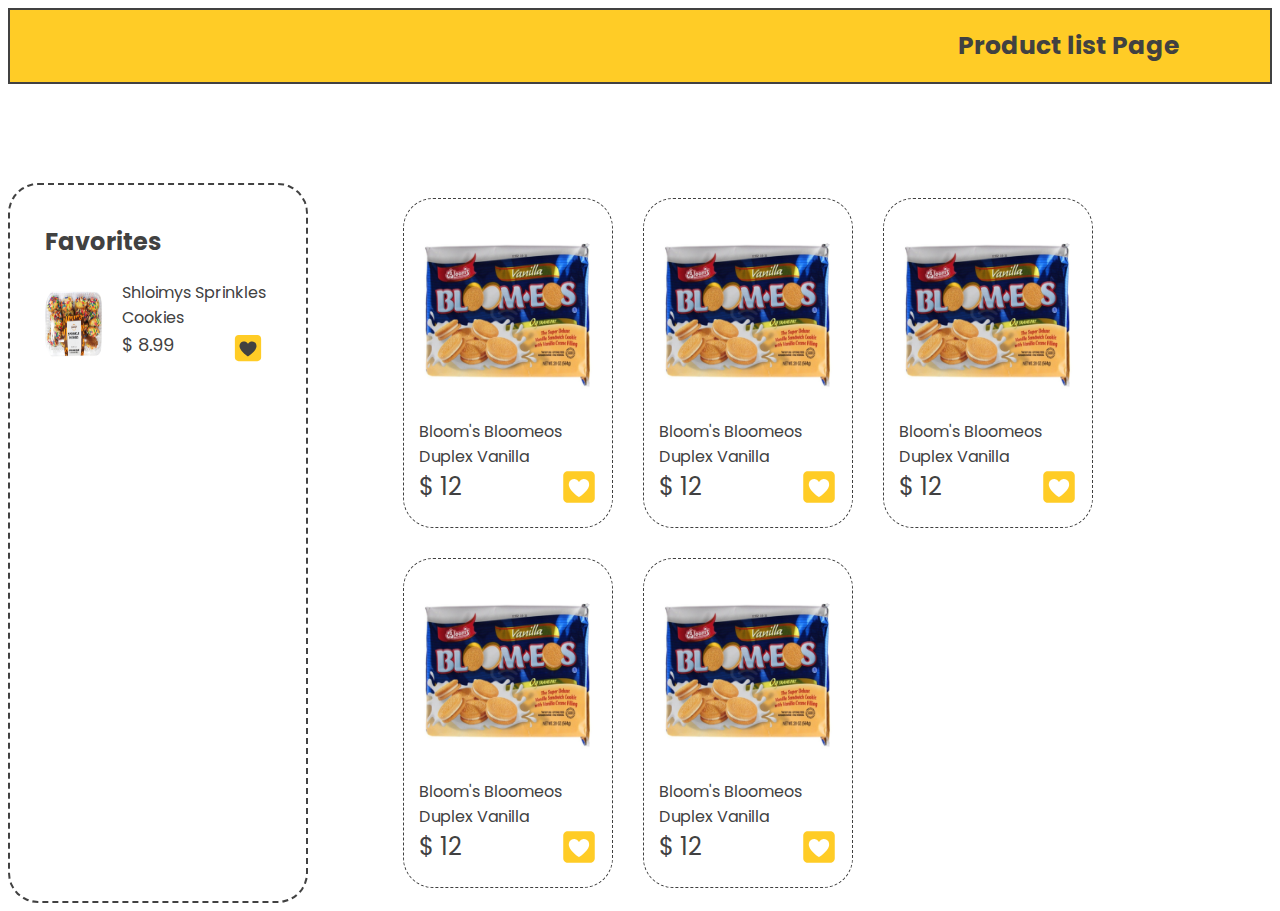
<file: index.html>
<!DOCTYPE html>
<html lang="en">
  <head>
    <meta charset="UTF-8" />
    <meta name="viewport" content="width=device-width, initial-scale=1.0" />
    <link
      href="https://fonts.googleapis.com/css2?family=Poppins:ital,wght@0,100;0,200;0,300;0,400;0,500;0,600;0,700;0,800;0,900;1,100;1,200;1,300;1,400;1,500;1,600;1,700;1,800;1,900&display=swap"
      rel="stylesheet"
    />
    <link rel="stylesheet" href="css/style.css" />
    <title>My first Project</title>
  </head>
  <body>
    <header class="header">
      <h1>Product list Page</h1>
    </header>

    <div class="container">
      <div class="favorites">
        <h2 class="favorites-title">Favorites</h2>

        <div class="favorites-selected">
          <div class="selected-img">
            <img src="img/img3.png" alt="selected product" />
          </div>

          <div class="product-container">
            <a class="link" href="#">Shloimys Sprinkles Cookies</a>

            <div class="item-container">
              <div class="selected-price">$ 8.99</div>

              <button class="like-btn">
                <svg
                  width="30"
                  height="30"
                  viewBox="0 0 30 30"
                  fill="none"
                  xmlns="http://www.w3.org/2000/svg"
                >
                  <rect
                    x="2.5"
                    y="2.5"
                    width="25"
                    height="25"
                    rx="7"
                    fill="#414141"
                  />
                  <path
                    d="M5.625 1.875C4.63044 1.875 3.67661 2.27009 2.97335 2.97335C2.27009 3.67661 1.875 4.63044 1.875 5.625V24.375C1.875 25.3696 2.27009 26.3234 2.97335 27.0266C3.67661 27.7299 4.63044 28.125 5.625 28.125H24.375C25.3696 28.125 26.3234 27.7299 27.0266 27.0266C27.7299 26.3234 28.125 25.3696 28.125 24.375V5.625C28.125 4.63044 27.7299 3.67661 27.0266 2.97335C26.3234 2.27009 25.3696 1.875 24.375 1.875H5.625ZM15 10.8188C15 10.8188 16.3219 8.78438 18.0375 8.48438C22.2937 7.74375 24.0469 11.4656 23.3344 14.2313C22.0687 19.1719 15 23.4844 15 23.4844C15 23.4844 7.93125 19.1719 6.66563 14.2406C5.9625 11.475 7.71562 7.74375 11.9625 8.49375C13.6781 8.79375 15 10.8188 15 10.8188Z"
                    fill="#FFCC26"
                  />
                </svg>
              </button>
            </div>
          </div>
        </div>
      </div>

      <div class="item">
        <div class="item-content">
          <div class="item-wrapper">
            <div class="item-info">
              <div class="item-pic">
                <img src="img/img1.png" alt="The first product" />
              </div>

              <a class="link" href="#">Bloom's Bloomeos Duplex Vanilla</a>

              <div class="item-price">
                <div class="item-price">$ 12</div>

                <svg
                  width="36"
                  height="36"
                  viewBox="0 0 36 36"
                  fill="none"
                  xmlns="http://www.w3.org/2000/svg"
                >
                  <path
                    d="M6.75 2.25C5.55653 2.25 4.41193 2.72411 3.56802 3.56802C2.72411 4.41193 2.25 5.55653 2.25 6.75V29.25C2.25 30.4435 2.72411 31.5881 3.56802 32.432C4.41193 33.2759 5.55653 33.75 6.75 33.75H29.25C30.4435 33.75 31.5881 33.2759 32.432 32.432C33.2759 31.5881 33.75 30.4435 33.75 29.25V6.75C33.75 5.55653 33.2759 4.41193 32.432 3.56802C31.5881 2.72411 30.4435 2.25 29.25 2.25H6.75ZM18 12.9825C18 12.9825 19.5863 10.5413 21.645 10.1813C26.7525 9.2925 28.8562 13.7587 28.0012 17.0775C26.4825 23.0063 18 28.1812 18 28.1812C18 28.1812 9.5175 23.0063 7.99875 17.0887C7.155 13.77 9.25875 9.2925 14.355 10.1925C16.4138 10.5525 18 12.9825 18 12.9825Z"
                    fill="#FFCC26"
                  />
                </svg>
              </div>
            </div>
          </div>
          <div class="item-wrapper">
            <div class="item-info">
              <div class="item-pic">
                <img src="img/img1.png" alt="The first product" />
              </div>

              <a class="link" href="#">Bloom's Bloomeos Duplex Vanilla</a>

              <div class="item-price">
                <div class="item-price">$ 12</div>

                <svg
                  width="36"
                  height="36"
                  viewBox="0 0 36 36"
                  fill="none"
                  xmlns="http://www.w3.org/2000/svg"
                >
                  <path
                    d="M6.75 2.25C5.55653 2.25 4.41193 2.72411 3.56802 3.56802C2.72411 4.41193 2.25 5.55653 2.25 6.75V29.25C2.25 30.4435 2.72411 31.5881 3.56802 32.432C4.41193 33.2759 5.55653 33.75 6.75 33.75H29.25C30.4435 33.75 31.5881 33.2759 32.432 32.432C33.2759 31.5881 33.75 30.4435 33.75 29.25V6.75C33.75 5.55653 33.2759 4.41193 32.432 3.56802C31.5881 2.72411 30.4435 2.25 29.25 2.25H6.75ZM18 12.9825C18 12.9825 19.5863 10.5413 21.645 10.1813C26.7525 9.2925 28.8562 13.7587 28.0012 17.0775C26.4825 23.0063 18 28.1812 18 28.1812C18 28.1812 9.5175 23.0063 7.99875 17.0887C7.155 13.77 9.25875 9.2925 14.355 10.1925C16.4138 10.5525 18 12.9825 18 12.9825Z"
                    fill="#FFCC26"
                  />
                </svg>
              </div>
            </div>
          </div>
          <div class="item-wrapper">
            <div class="item-info">
              <div class="item-pic">
                <img src="img/img1.png" alt="The first product" />
              </div>

              <a class="link" href="#">Bloom's Bloomeos Duplex Vanilla</a>

              <div class="item-price">
                <div class="item-price">$ 12</div>

                <svg
                  width="36"
                  height="36"
                  viewBox="0 0 36 36"
                  fill="none"
                  xmlns="http://www.w3.org/2000/svg"
                >
                  <path
                    d="M6.75 2.25C5.55653 2.25 4.41193 2.72411 3.56802 3.56802C2.72411 4.41193 2.25 5.55653 2.25 6.75V29.25C2.25 30.4435 2.72411 31.5881 3.56802 32.432C4.41193 33.2759 5.55653 33.75 6.75 33.75H29.25C30.4435 33.75 31.5881 33.2759 32.432 32.432C33.2759 31.5881 33.75 30.4435 33.75 29.25V6.75C33.75 5.55653 33.2759 4.41193 32.432 3.56802C31.5881 2.72411 30.4435 2.25 29.25 2.25H6.75ZM18 12.9825C18 12.9825 19.5863 10.5413 21.645 10.1813C26.7525 9.2925 28.8562 13.7587 28.0012 17.0775C26.4825 23.0063 18 28.1812 18 28.1812C18 28.1812 9.5175 23.0063 7.99875 17.0887C7.155 13.77 9.25875 9.2925 14.355 10.1925C16.4138 10.5525 18 12.9825 18 12.9825Z"
                    fill="#FFCC26"
                  />
                </svg>
              </div>
            </div>
          </div>
          <div class="item-wrapper">
            <div class="item-info">
              <div class="item-pic">
                <img src="img/img1.png" alt="The first product" />
              </div>

              <a class="link" href="#">Bloom's Bloomeos Duplex Vanilla</a>

              <div class="item-price">
                <div class="item-price">$ 12</div>

                <svg
                  width="36"
                  height="36"
                  viewBox="0 0 36 36"
                  fill="none"
                  xmlns="http://www.w3.org/2000/svg"
                >
                  <path
                    d="M6.75 2.25C5.55653 2.25 4.41193 2.72411 3.56802 3.56802C2.72411 4.41193 2.25 5.55653 2.25 6.75V29.25C2.25 30.4435 2.72411 31.5881 3.56802 32.432C4.41193 33.2759 5.55653 33.75 6.75 33.75H29.25C30.4435 33.75 31.5881 33.2759 32.432 32.432C33.2759 31.5881 33.75 30.4435 33.75 29.25V6.75C33.75 5.55653 33.2759 4.41193 32.432 3.56802C31.5881 2.72411 30.4435 2.25 29.25 2.25H6.75ZM18 12.9825C18 12.9825 19.5863 10.5413 21.645 10.1813C26.7525 9.2925 28.8562 13.7587 28.0012 17.0775C26.4825 23.0063 18 28.1812 18 28.1812C18 28.1812 9.5175 23.0063 7.99875 17.0887C7.155 13.77 9.25875 9.2925 14.355 10.1925C16.4138 10.5525 18 12.9825 18 12.9825Z"
                    fill="#FFCC26"
                  />
                </svg>
              </div>
            </div>
          </div>
          <div class="item-wrapper">
            <div class="item-info">
              <div class="item-pic">
                <img src="img/img1.png" alt="The first product" />
              </div>

              <a class="link" href="#">Bloom's Bloomeos Duplex Vanilla</a>

              <div class="item-price">
                <div class="item-price">$ 12</div>

                <svg
                  width="36"
                  height="36"
                  viewBox="0 0 36 36"
                  fill="none"
                  xmlns="http://www.w3.org/2000/svg"
                >
                  <path
                    d="M6.75 2.25C5.55653 2.25 4.41193 2.72411 3.56802 3.56802C2.72411 4.41193 2.25 5.55653 2.25 6.75V29.25C2.25 30.4435 2.72411 31.5881 3.56802 32.432C4.41193 33.2759 5.55653 33.75 6.75 33.75H29.25C30.4435 33.75 31.5881 33.2759 32.432 32.432C33.2759 31.5881 33.75 30.4435 33.75 29.25V6.75C33.75 5.55653 33.2759 4.41193 32.432 3.56802C31.5881 2.72411 30.4435 2.25 29.25 2.25H6.75ZM18 12.9825C18 12.9825 19.5863 10.5413 21.645 10.1813C26.7525 9.2925 28.8562 13.7587 28.0012 17.0775C26.4825 23.0063 18 28.1812 18 28.1812C18 28.1812 9.5175 23.0063 7.99875 17.0887C7.155 13.77 9.25875 9.2925 14.355 10.1925C16.4138 10.5525 18 12.9825 18 12.9825Z"
                    fill="#FFCC26"
                  />
                </svg>
              </div>
            </div>
          </div>
        </div>
      </div>
    </div>
  </body>
</html>
</file>
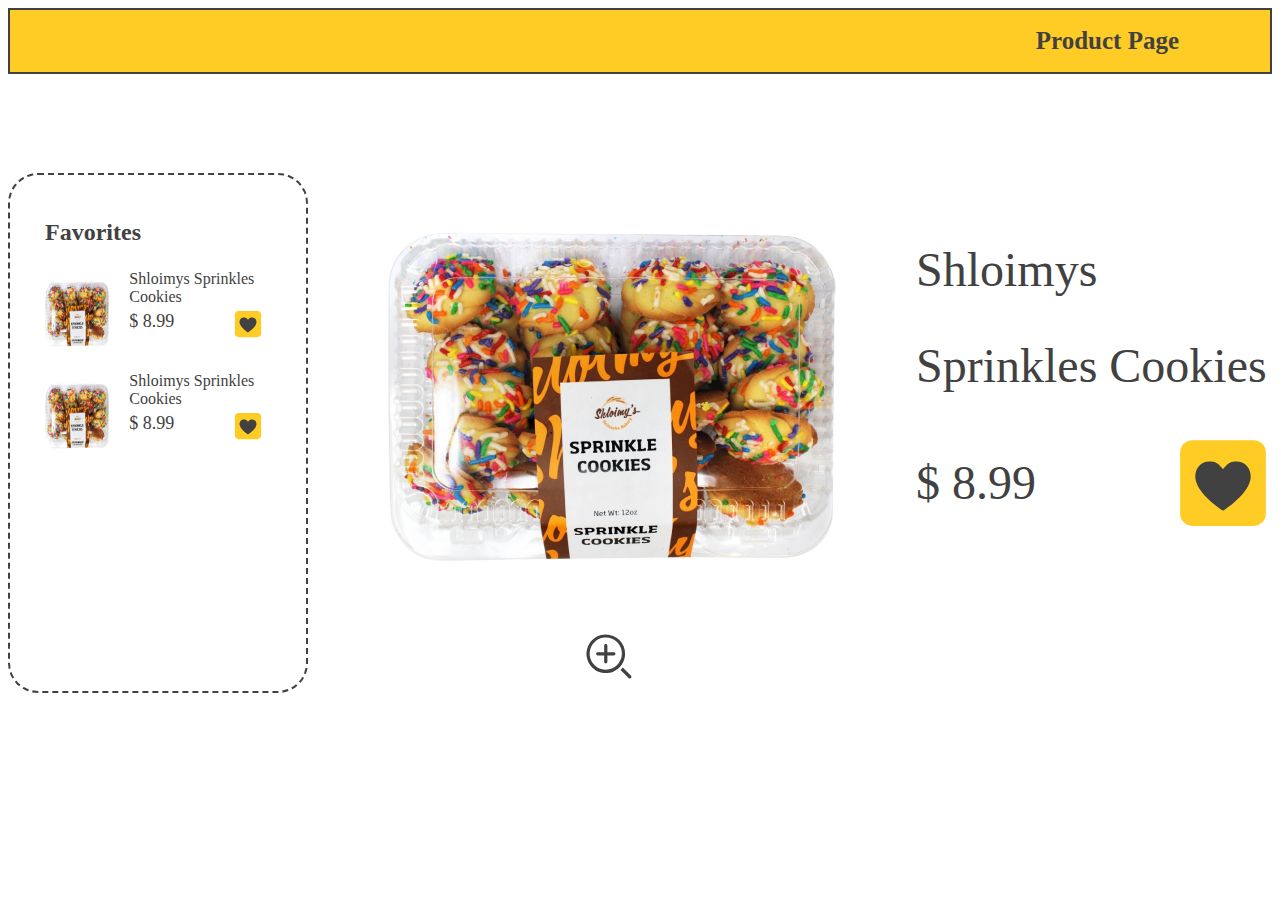
<file: page.html>
<!DOCTYPE html>
<html lang="en">

<head>
    <meta charset="UTF-8">
    <meta name="viewport" content="width=device-width, initial-scale=1.0">
    <link rel="stylesheet" href="css/style.css">
    <title>Product Page</title>
</head>

<body>
    <header class="header">
        <h1>Product Page</h1>
    </header>

    <div class="container">

        <div class="favorites">

            <h2 class="favorites-title">Favorites</h2>

            <div class="favorites-selected">
                <div class="selected-img">
                    <img src="img/img3.png" alt="selected product">
                </div>

                <div class="product-container">

                    <a class="link" href="#">Shloimys Sprinkles Cookies</a>

                    <div class="item-container">
                        <div class="selected-price">$ 8.99</div>

                        <button class="like-btn">
                            <svg width="30" height="30" viewBox="0 0 30 30" fill="none"
                                xmlns="http://www.w3.org/2000/svg">
                                <rect x="2.5" y="2.5" width="25" height="25" rx="7" fill="#414141" />
                                <path
                                    d="M5.625 1.875C4.63044 1.875 3.67661 2.27009 2.97335 2.97335C2.27009 3.67661 1.875 4.63044 1.875 5.625V24.375C1.875 25.3696 2.27009 26.3234 2.97335 27.0266C3.67661 27.7299 4.63044 28.125 5.625 28.125H24.375C25.3696 28.125 26.3234 27.7299 27.0266 27.0266C27.7299 26.3234 28.125 25.3696 28.125 24.375V5.625C28.125 4.63044 27.7299 3.67661 27.0266 2.97335C26.3234 2.27009 25.3696 1.875 24.375 1.875H5.625ZM15 10.8188C15 10.8188 16.3219 8.78438 18.0375 8.48438C22.2937 7.74375 24.0469 11.4656 23.3344 14.2313C22.0687 19.1719 15 23.4844 15 23.4844C15 23.4844 7.93125 19.1719 6.66563 14.2406C5.9625 11.475 7.71562 7.74375 11.9625 8.49375C13.6781 8.79375 15 10.8188 15 10.8188Z"
                                    fill="#FFCC26" />
                            </svg>
                        </button>
                    </div>

                </div>
            </div>

            <div class="favorites-selected">  

                <div class="selected-img">
                    <img src="img/img3.png" alt="selected product">
                </div>

                <div class="product-container">

                    <a class="link" href="#">Shloimys Sprinkles Cookies</a>

                    <div class="item-container">
                        <div class="selected-price">$ 8.99</div>

                        <button class="like-btn">
                            <svg width="30" height="30" viewBox="0 0 30 30" fill="none"
                                xmlns="http://www.w3.org/2000/svg">
                                <rect x="2.5" y="2.5" width="25" height="25" rx="7" fill="#414141" />
                                <path
                                    d="M5.625 1.875C4.63044 1.875 3.67661 2.27009 2.97335 2.97335C2.27009 3.67661 1.875 4.63044 1.875 5.625V24.375C1.875 25.3696 2.27009 26.3234 2.97335 27.0266C3.67661 27.7299 4.63044 28.125 5.625 28.125H24.375C25.3696 28.125 26.3234 27.7299 27.0266 27.0266C27.7299 26.3234 28.125 25.3696 28.125 24.375V5.625C28.125 4.63044 27.7299 3.67661 27.0266 2.97335C26.3234 2.27009 25.3696 1.875 24.375 1.875H5.625ZM15 10.8188C15 10.8188 16.3219 8.78438 18.0375 8.48438C22.2937 7.74375 24.0469 11.4656 23.3344 14.2313C22.0687 19.1719 15 23.4844 15 23.4844C15 23.4844 7.93125 19.1719 6.66563 14.2406C5.9625 11.475 7.71562 7.74375 11.9625 8.49375C13.6781 8.79375 15 10.8188 15 10.8188Z"
                                    fill="#FFCC26" />
                            </svg>
                        </button>
                    </div>

                </div>
            </div>

        </div>

        <div class="page">
            <div class="page-container">
                <div class="page-content">
                    
                    <div class="page-pic">
                        <img src="img/PI.png" alt="The first product">
                    </div>
                    
                    <div class="page-info">
                        <h2 class="page-text"><a href="#">Shloimys Sprinkles Cookies</a></h2>

                        <div class="page-holder">
                            <div class="page-price">$ 8.99</div>

                            <svg width="98" height="98" viewBox="0 0 98 98" fill="none"
                                xmlns="http://www.w3.org/2000/svg">
                                <rect x="8.16669" y="8.16663" width="81.6667" height="81.6667" rx="7" fill="#414141" />
                                <path
                                    d="M18.375 6.125C15.1261 6.125 12.0103 7.41562 9.71294 9.71294C7.41562 12.0103 6.125 15.1261 6.125 18.375V79.625C6.125 82.8739 7.41562 85.9897 9.71294 88.2871C12.0103 90.5844 15.1261 91.875 18.375 91.875H79.625C82.8739 91.875 85.9897 90.5844 88.2871 88.2871C90.5844 85.9897 91.875 82.8739 91.875 79.625V18.375C91.875 15.1261 90.5844 12.0103 88.2871 9.71294C85.9897 7.41562 82.8739 6.125 79.625 6.125H18.375ZM49 35.3412C49 35.3412 53.3181 28.6956 58.9225 27.7156C72.8262 25.2963 78.5531 37.4544 76.2256 46.4888C72.0912 62.6281 49 76.7156 49 76.7156C49 76.7156 25.9088 62.6281 21.7744 46.5194C19.4775 37.485 25.2044 25.2963 39.0775 27.7463C44.6819 28.7263 49 35.3412 49 35.3412Z"
                                    fill="#FFCC26" />
                            </svg>
                        </div>
                    </div>
                </div>
            </div>

            <button class="zoom-btn">
                <svg width="58" height="58" viewBox="0 0 58 58" fill="none" xmlns="http://www.w3.org/2000/svg">
                    <g clip-path="url(#clip0_6_193)">
                        <path
                            d="M25.7778 6.44446C21.954 6.44446 18.2161 7.57834 15.0368 9.70271C11.8574 11.8271 9.3794 14.8465 7.91611 18.3792C6.45281 21.9119 6.06995 25.7992 6.81593 29.5495C7.56191 33.2998 9.40323 36.7447 12.107 39.4485C14.8109 42.1523 18.2557 43.9937 22.006 44.7396C25.7563 45.4856 29.6436 45.1028 33.1763 43.6395C36.709 42.1762 39.7285 39.6982 41.8529 36.5188C43.9772 33.3395 45.1111 29.6016 45.1111 25.7778C45.1111 20.6503 43.0742 15.7328 39.4485 12.1071C35.8228 8.48136 30.9053 6.44446 25.7778 6.44446ZM25.7778 41.7439C22.5852 41.7438 19.4645 40.7951 16.812 39.0183C14.1595 37.2415 12.0947 34.7167 10.8797 31.7643C9.66465 28.8119 9.35417 25.5651 9.98767 22.436C10.6212 19.3068 12.1701 16.4364 14.4378 14.1891C16.7055 11.9418 19.5897 10.419 22.7245 9.81377C25.8592 9.20859 29.1031 9.54841 32.0444 10.7901C34.9856 12.0318 37.4917 14.1193 39.2444 16.7878C40.9972 19.4562 41.9176 22.5853 41.8889 25.7778C41.8507 30.0255 40.1364 34.0863 37.1191 37.0764C34.1018 40.0666 30.0257 41.7441 25.7778 41.7439Z"
                            fill="#414141" />
                        <path
                            d="M51.0883 47.8338L42.7589 39.5044C42.0725 40.3536 41.324 41.1506 40.5194 41.8888L48.8167 50.1861C49.1249 50.45 49.5213 50.5879 49.9268 50.5723C50.3323 50.5566 50.7169 50.3885 51.0039 50.1016C51.2908 49.8146 51.4589 49.43 51.4745 49.0245C51.4902 48.6191 51.3523 48.2226 51.0883 47.9144V47.8338Z"
                            fill="#414141" />
                        <path
                            d="M33.8333 24.1666H27.3889V17.7222C27.3889 17.2949 27.2191 16.8851 26.917 16.583C26.6149 16.2808 26.2051 16.1111 25.7778 16.1111C25.3505 16.1111 24.9407 16.2808 24.6386 16.583C24.3364 16.8851 24.1667 17.2949 24.1667 17.7222V24.1666H17.7222C17.2949 24.1666 16.8851 24.3364 16.583 24.6385C16.2809 24.9407 16.1111 25.3505 16.1111 25.7778C16.1111 26.205 16.2809 26.6148 16.583 26.917C16.8851 27.2191 17.2949 27.3889 17.7222 27.3889H24.1667V33.8333C24.1667 34.2606 24.3364 34.6704 24.6386 34.9725C24.9407 35.2747 25.3505 35.4444 25.7778 35.4444C26.2051 35.4444 26.6149 35.2747 26.917 34.9725C27.2191 34.6704 27.3889 34.2606 27.3889 33.8333V27.3889H33.8333C34.2606 27.3889 34.6704 27.2191 34.9726 26.917C35.2747 26.6148 35.4444 26.205 35.4444 25.7778C35.4444 25.3505 35.2747 24.9407 34.9726 24.6385C34.6704 24.3364 34.2606 24.1666 33.8333 24.1666Z"
                            fill="#414141" />
                    </g>
                    <defs>
                        <clipPath id="clip0_6_193">
                            <rect width="58" height="58" fill="white" />
                        </clipPath>
                    </defs>
                </svg>
            </button>
        </div>
    </div>
</body>

</html>
</file>
<file: css/style.css>
* {
  box-sizing: border-box;
  font-family: "Poppins";
}

.header {
  border: 2px solid #414141;
  background-color: #ffcc26;
  color: #414141;
  margin-bottom: 99px;
}

.header h1 {
  font-size: 25px;
  text-align: end;
  padding-right: 91px;
}

.container {
  display: flex;
  /* flex-wrap: wrap; */
  color: #414141;
  margin: 0 100px;
  max-width: 1440px;
  border-color: #fbfbfb;
  margin: auto;
}

.favorites {
  border: 2px dashed #414141;
  border-radius: 30px;
  width: 20%;
  min-width: 300px;
  padding: 20px 35px;
  margin-right: 80px;
}

.favorites-title {
  font-size: 24px;
  line-height: 36px;
  color: #414141;
}

.favorites-selected {
  display: flex;
  justify-content: space-between;
  margin-bottom: 10px;
}

.item-container {
  display: flex;
  justify-content: space-between;
}

.link {
  text-decoration: none;
  color: #414141;
  margin-bottom: 10px;
}

.selected-img img {
  width: 100%;
  height: 88px;
  border-radius: 30px;
  padding-right: 20px;
}

.selected-name {
  font-size: 16px;
  line-height: 24px;
  font-weight: 400;
}

.selected-price {
  font-size: 18px;
  line-height: 30px;
}

.like-btn {
  border-color: transparent;
  background-color: transparent;
  cursor: pointer;
}

.like-btn:hover {
  color: #fbfbfb;
}

.item {
  width: 80%;
  max-width: 1000px;
}

.item-content {
  display: flex;
  flex-wrap: wrap;
}

.item-info {
  border: 1px dashed #414141;
  border-radius: 30px;
  padding: 13px 15px 22px 15px;
  flex: 0 0 20%;
  max-width: 210px;
}

.item-pic img {
  width: 100%;
  height: 200px;
  border-radius: 30px;
}

.item-price {
  font-size: 24px;
  display: flex;
  justify-content: space-between;
  align-items: center;
}

.zoom-btn {
  border-color: transparent;
  background-color: transparent;
  cursor: pointer;
  padding-left: 190px;
}

.page-content {
  display: flex;
}

.page-info {
  padding-left: 80px;
  padding-top: 30px;
}

.page-text a {
  text-decoration: none;
  font-size: 48px;
  line-height: 96px;
  font-weight: 400;
  color: #414141;
}

.page-holder {
  display: flex;
  align-items: center;
  justify-content: space-between;
}

.page-price {
  font-size: 48px;
  line-height: 96px;
  font-weight: 400;
  color: #414141;
}

.item-wrapper {
  padding: 15px;
}

@media screen and (max-width: 768px) {
  .favorites {
    width: 100%;
    max-width: 500px;
    margin-bottom: 20px;
    margin-right: 0;
    padding: 20px 40px;
    min-width: none;
  }

  .favorites-title {
    text-align: center;
  }

  .item-container {
    padding-top: 15px;
  }

  .container {
    align-items: center;
    flex-wrap: wrap;
  }

  .header h1 {
    text-align: center;
    padding: 0;
  }

  .item-info {
    flex: 0 0 40%;
    max-width: 210px;
  }

  .item {
    width: 100%;
    max-width: 750px;
  }
}

@media screen and (max-width: 480px) {
  .container {
    align-items: center;
  }

  .item-wrapper {
    width: 50%;
    padding: 10px;
  }

  .item-info {
    flex: 0 0 70%;
    max-width: 210px;
    padding: 8px;
  }

  .item-pic img {
    width: 100%;
    height: auto;
  }
}
</file>
